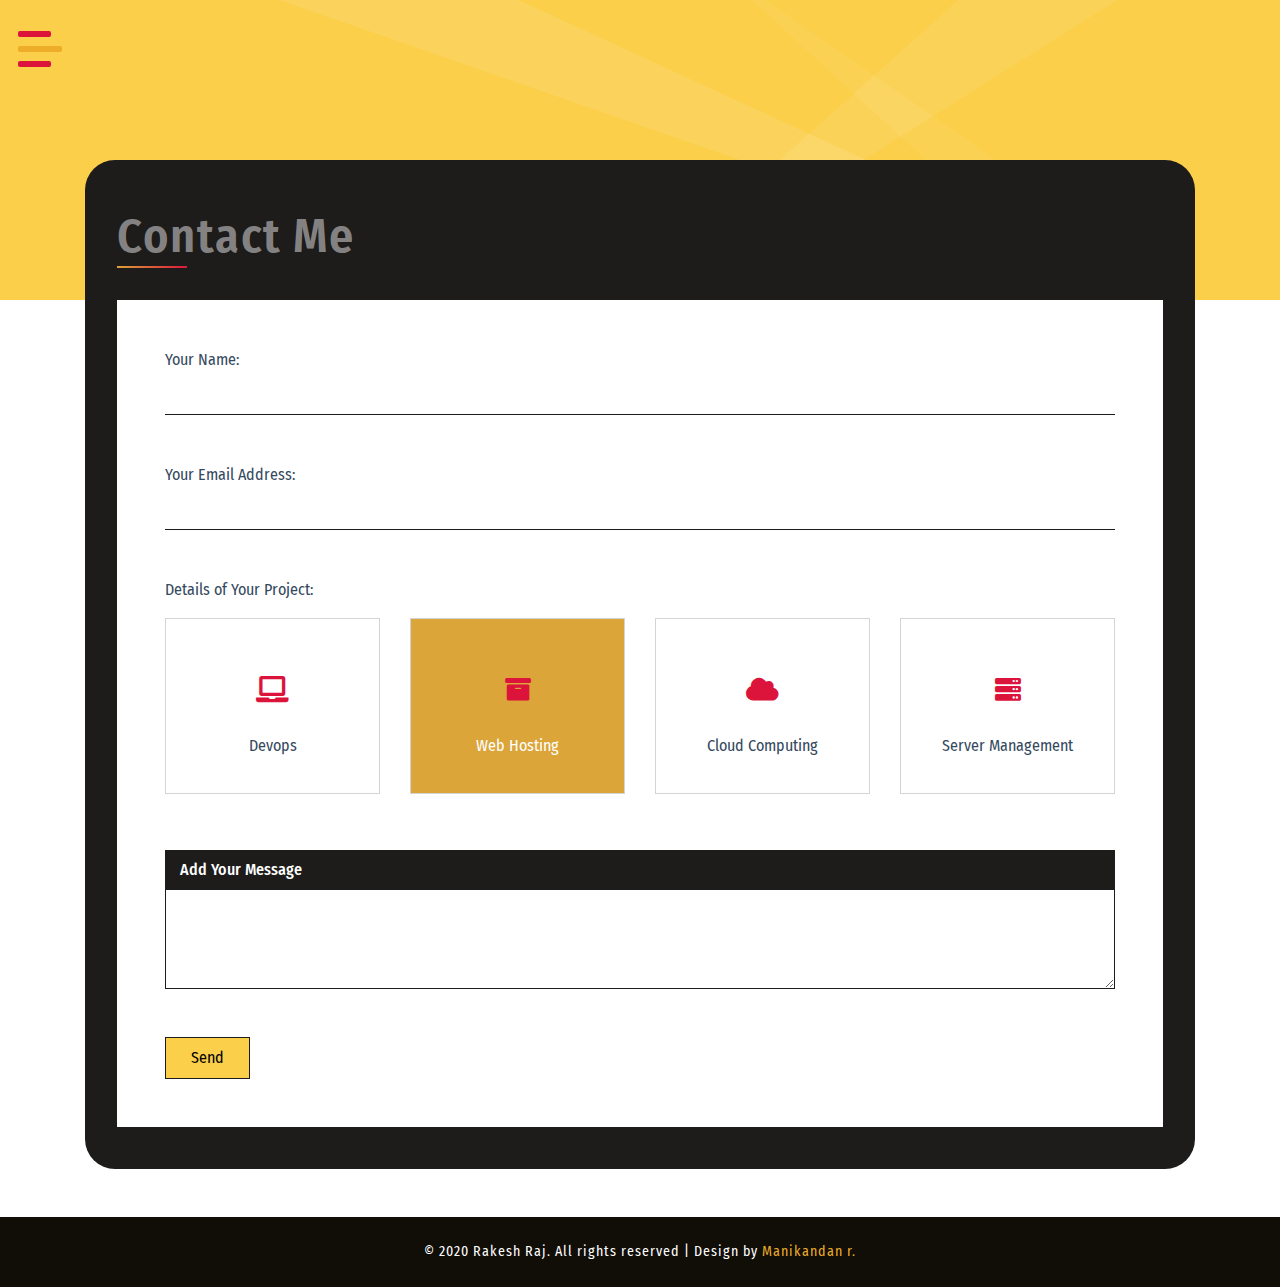
<file: contact.html>
<!--Author: W3layouts
Author URL: http://w3layouts.com
License: Creative Commons Attribution 3.0 Unported
License URL: http://creativecommons.org/licenses/by/3.0/
-->

<!DOCTYPE html>
<html lang="zxx">

<head>
    <title>Rakesh Raj </title>
    <link rel = "icon" href =  
	"https://image.shutterstock.com/image-vector/initial-lowercase-letter-rj-curve-260nw-684858637.jpg" 
        type = "image/x-icon"> 
    <meta name="viewport" content="width=device-width, initial-scale=1">
    <meta charset="utf-8" />
    <meta name="keywords" content="Strive Responsive web template, Bootstrap Web Templates, Flat Web Templates, Android Compatible web template, 
	SmartPhone Compatible web template, free WebDesigns for Nokia, Samsung, LG, Sony Ericsson, Motorola web design" />
    <script>
        addEventListener("load", function () {
            setTimeout(hideURLbar, 0);
        }, false);

        function hideURLbar() {
            window.scrollTo(0, 1);
        }
    </script>
    <!-- Custom Theme files -->
    <link href="css/bootstrap.css" type="text/css" rel="stylesheet" media="all">
    <link href="css/style.css" type="text/css" rel="stylesheet" media="all">
    <!-- nav -->
    <link href="css/menufullpage.css" rel="stylesheet">
    <!-- font-awesome icons -->
    <link href="css/fontawesome-all.min.css" rel="stylesheet">
    <!-- //Custom Theme files -->
    <!-- online-fonts -->
    <link href="//fonts.googleapis.com/css?family=Fira+Sans+Condensed:100,100i,200,200i,300,300i,400,400i,500,500i,600,600i,700,700i,800,800i,900,900i"
        rel="stylesheet">
    <!-- //online-fonts -->
</head>

<body>
    <!-- inner banner -->
    <div class="inner-banner-agile contact-bg">
        <!-- header -->
        <header>
            <!--nav -->
            <a href="#menu" class="menu-link">
                <span>toggle menu</span>
            </a>
            <nav id="menu" class="panel">
                <ul>
                    <li>
                        <a href="index.html">Home</a>
                    </li>
                    <li>
                        <a href="about.html">About</a>
                    </li>
                    <li>
                        <a href="skills.html">Skills</a>
                    </li>
                    <li>
                        <a href="services.html">Services</a>
                    </li>
                    <li>
                        <a href="portfolio.html">Work</a>
                    </li>
                    <li>
                        <a href="contact.html" class="active">contact</a>
                    </li>
                </ul>
            </nav>
            <!-- //nav -->
            <!-- logo -->
            <div class="logo_wthree">
                <a href="index.html">
                   
                </a>
            </div>
            <!-- //logo -->
        </header>
        <!-- //header -->
    </div>
    <!-- //inner banner -->
    <!-- contact -->
    <section class="main-sec-w3 pb-5">
        <div class="container">
            <div class="wthree-inner-sec">
                <div class="sec-head">
                    <h1 class="sec-title-w3 text-capitalize">contact me</h1>
                    <span class="block"></span>
                </div>
                <div class="form-wrapper">
                    <form action="#" method="post">
                        <div class="d-flex flex-column">
                            <label>Your Name:</label>
                            <input class="text-input" type="text" name="text1" id="text1" required>
                        </div>
                        <div class="d-flex flex-column my-sm-5 my-3">
                            <label>Your Email Address:</label>
                            <input class="text-input" type="email" name="email" id="email" required>
                        </div>
                        <div class="select">
                            <label>Details of Your Project:</label>
                            <div class="row mt-2">
                                <div class="three col-lg-3 col-md-6">
                                    <input type="checkbox" name="c1" id="c1">
                                    <label class="checkbox-label" for="c1">
                                        <span class="icon">
                                            <i class="fa fa-laptop"></i>
                                        </span>
                                        <span class="text">Devops</span>
                                    </label>
                                </div>
                                <div class="three col-lg-3 col-md-6 mt-md-0 mt-4">
                                    <input type="checkbox" name="c2" id="c2" checked>
                                    <label class="checkbox-label" for="c2">
                                        <span class="icon">
                                            <i class="fas fa-archive"></i>
                                        </span>
                                        <span class="text">Web Hosting</span>
                                    </label>
                                </div>
                                <div class="three col-lg-3 col-md-6 mt-lg-0 mt-4">
                                    <input type="checkbox" name="c3" id="c3">
                                    <label class="checkbox-label" for="c3">
                                        <span class="icon">
                                            <i class="fa fa-cloud"></i>
                                        </span>
                                        <span class="text">Cloud Computing</span>
                                    </label>
                                </div>
                                <div class="three col-lg-3 col-md-6 mt-lg-0 mt-4">
                                    <input type="checkbox" name="c4" id="c4">
                                    <label class="checkbox-label" for="c4">
                                        <span class="icon">
                                            <i class="fas fa-server"></i>
                                        </span>
                                        <span class="text">Server Management</span>
                                    </label>
                                </div>
                            </div>
                        </div>
                        
                        <div class="d-flex flex-column my-sm-5 my-3">
                            <div class="message">
                                <h2>Add Your Message</h2>
                            </div>
                            <textarea name="t1" id="t1" required></textarea>
                        </div>
                        <input class="submit" type="submit" value="Send" style="background-color: #fbcf4a;">
                    </form>
                </div>
            </div>
        </div>
    </section>
    <!-- //contact -->
    <!-- footer -->
    <footer>
        <div class="cpy-right text-center py-4">
            <p class="text-white">© 2020 Rakesh Raj. All rights reserved | Design by
                <a href="#"> Manikandan r.</a>
            </p>
        </div>
    </footer>
    <!-- //footer -->
    <!-- js -->
    <script src="js/jquery-2.2.3.min.js"></script>
    <!-- //js -->
    <!-- few java snippets-->
    <script src="js/strive.js"></script>
    <!-- //few java snippets-->
    <!-- nav -->
    <script src="js/menuFullpage.min.js"></script>
    <!-- //nav -->
    <!-- smooth scroll -->
    <script src="js/SmoothScroll.min.js "></script>
    <!-- Bootstrap Core JavaScript -->
    <script src="js/bootstrap.js"></script>

</body>

</html>
</file>
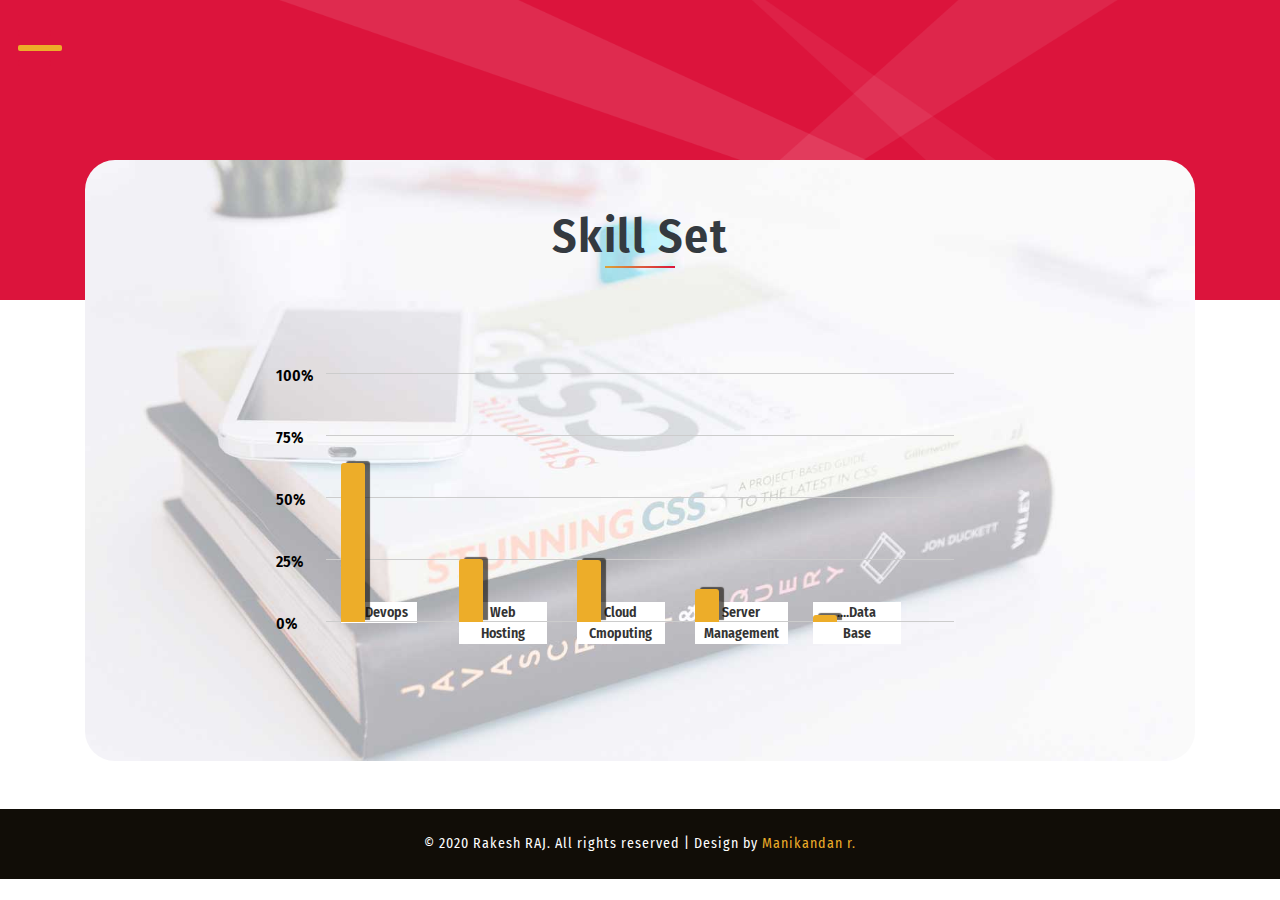
<file: skills.html>
<!--Author: W3layouts
Author URL: http://w3layouts.com
License: Creative Commons Attribution 3.0 Unported
License URL: http://creativecommons.org/licenses/by/3.0/
-->

<!DOCTYPE html>
<html lang="zxx">

<head>
    <title>Rakesh Raj</title>
    <link rel = "icon" href =  
	"https://image.shutterstock.com/image-vector/initial-lowercase-letter-rj-curve-260nw-684858637.jpg" 
        type = "image/x-icon"> 
    <meta name="viewport" content="width=device-width, initial-scale=1">
    <meta charset="utf-8" />
    <meta name="keywords" content="Strive Responsive web template, Bootstrap Web Templates, Flat Web Templates, Android Compatible web template, 
	SmartPhone Compatible web template, free WebDesigns for Nokia, Samsung, LG, Sony Ericsson, Motorola web design" />
    <script>
        addEventListener("load", function () {
            setTimeout(hideURLbar, 0);
        }, false);

        function hideURLbar() {
            window.scrollTo(0, 1);
        }
    </script>
    <!-- Custom Theme files -->
    <link href="css/bootstrap.css" type="text/css" rel="stylesheet" media="all">
    <link href="css/style.css" type="text/css" rel="stylesheet" media="all">
    <!-- nav -->
    <link href="css/menufullpage.css" rel="stylesheet">
    <!-- font-awesome icons -->
    <link href="css/fontawesome-all.min.css" rel="stylesheet">
    <!-- //Custom Theme files -->
    <!-- online-fonts -->
    <link href="//fonts.googleapis.com/css?family=Fira+Sans+Condensed:100,100i,200,200i,300,300i,400,400i,500,500i,600,600i,700,700i,800,800i,900,900i"
        rel="stylesheet">
    <!-- //online-fonts -->
</head>

<body>
    <!-- inner banner -->
    <div class="inner-banner-agile skillset">
        <!-- header -->
        <header>
            <!--nav -->
            <a href="#menu" class="menu-link">
                <span>toggle menu</span>
            </a>
            <nav id="menu" class="panel">
                <ul>
                    <li>
                        <a href="index.html">Home</a>
                    </li>
                    <li>
                        <a href="about.html">About</a>
                    </li>
                    <li>
                        <a href="skills.html" class="active">Skills</a>
                    </li>
                    <li>
                        <a href="services.html">Services</a>
                    </li>
                    <li>
                        <a href="portfolio.html">Work</a>
                    </li>
                    <li>
                        <a href="contact.html">contact</a>
                    </li>
                </ul>
            </nav>
            <!-- //nav -->
            <!-- logo -->
            <div class="logo_wthree">
                <a href="index.html">
               
                </a>
            </div>
            <!-- //logo -->
        </header>
        <!-- //header -->
    </div>
    <!-- inner banner -->
    <!-- skill set -->
    <section class="pb-5">
        <div class="container">
            <div class="wthree-inner-sec skills-bg">
                <div class="sec-head text-center">
                    <h1 class="sec-title-w3 text-capitalize text-dark">skill set</h1>
                    <span class="block mx-auto"></span>
                </div>
                <div class="wthree-row py-md-5 py-3">
                    <div id="wrapper">
                        <div class="chart">
                            <table id="data-table" class="table-responsive">
                                <thead>
                                    <tr>
                                        <th scope="col">.....Devops  </th>
                                        <th scope="col">Web Hosting</th>
                                        <th scope="col">Cloud Cmoputing</th>
                                        <th scope="col">Server Management</th>
                                        <th scope="col">....Data Base</th>
                                    </tr>
                                </thead>
                                <tbody>
                                    <tr>
                                        <td>90</td>
                                        <td>50</td>
                                        <td>80</td>
                                        <td>95</td>
                                        <td>80</td>
                                    </tr>
                                </tbody>
                            </table>
                        </div>
                    </div>
                </div>
            </div>
        </div>
    </section>
    <!-- //skill set -->
    <!-- footer -->
    <footer>
        <div class="cpy-right text-center py-4">
            <p class="text-white">© 2020 Rakesh RAJ. All rights reserved | Design by
                <a href="http://w3layouts.com"> Manikandan r.</a>
            </p>
        </div>
    </footer>
    <!-- //footer -->
    <!-- js -->
    <script src="js/jquery-2.2.3.min.js"></script>
    <!-- //js -->
    <!-- few java snippets-->
    <script src="js/strive.js"></script>
    <!-- //few java snippets-->
    <!-- nav -->
    <script src="js/menuFullpage.min.js"></script>
    <!-- //nav -->
    <!-- skill set -->
    <script src="js/skill.js"></script>
    <!-- //skill set -->
    <!-- smooth scroll -->
    <script src="js/SmoothScroll.min.js "></script>
    <!-- Bootstrap Core JavaScript -->
    <script src="js/bootstrap.js"></script>
</body>

</html>
</file>
<file: css/style.css>
/*--Author: W3Layouts
	Author URL: http://w3layouts.com
	License: Creative Commons Attribution 3.0 Unported
	License URL: http://creativecommons.org/licenses/by/3.0/
 --*/

body {
    margin: 0;
    font-family: 'Fira Sans Condensed', sans-serif;
    background: #fff;
}

body a,
.slider-info a {
    transition: 0.5s all;
    -webkit-transition: 0.5s all;
    -moz-transition: 0.5s all;
    -o-transition: 0.5s all;
    -ms-transition: 0.5s all;
    text-decoration: none;
    outline: none;
}

h1,
h2,
h3,
h4,
h5,
h6 {
    margin: 0;
    font-family: 'Fira Sans Condensed', sans-serif;
}

p {
    margin: 0;
    color: #777;
    font-size: 1em;
    line-height: 1.6;
}

ul {
    margin: 0;
    padding: 0;
}

ul {
    list-style-type: none;
}

body a:hover {
    text-decoration: none;
}

body a:focus {
    outline: none;
    text-decoration: none;
}

/* nav */

header {
    position: relative;
}

.logo_wthree a {
    color: #fff;
    letter-spacing: 1px;
    border: 1px solid transparent;
    position: absolute;
    top: 15px;
    display: block;
    left: 48%;
    text-transform: capitalize;
    width: auto;
    z-index: 1;
}

.logo_wthree a i {
    font-size: 4em;
}

/* /nav */

.block {
    width: 70px;
    display: block;
    height: 2px;
    background: #dba539;
    background: -moz-linear-gradient(-45deg, #e55d87 0%, #5fc3e4 100%);
    background: -webkit-linear-gradient(-45deg, #dba539 0%, #dc143c 100%);
    background: linear-gradient(135deg, #dba539 0%, #dc143c 100%);
}

/* banner */

.layer {
    background: rgba(25, 98, 106, 0.23);
    background: rgba(0, 0, 0, 0.39);
    padding: 19vw 0 0;
    min-height: 100vh;
}

.agile_banner.bg1 {
    background: url(../images/banner.jpg) center no-repeat;
    background-size: cover;
    -webkit-background-size: cover;
    -moz-background-size: cover;
    -o-background-size: cover;
    -ms-background-size: cover;
    background-size: cover;
}

.agile_banner.bg2 {
    background: url(../images/bg2.jpg) center no-repeat;
    background-size: cover;
    -webkit-background-size: cover;
    -moz-background-size: cover;
    -o-background-size: cover;
    -ms-background-size: cover;
    background-size: cover;
}

.agile_banner.bg3 {
    background: url(../images/bg3.jpg) center no-repeat;
    background-size: cover;
    -webkit-background-size: cover;
    -moz-background-size: cover;
    -o-background-size: cover;
    -ms-background-size: cover;
    background-size: cover;
}

.agile_banner.bg4 {
    background: url(../images/bg4.jpg) center no-repeat;
    background-size: cover;
    -webkit-background-size: cover;
    -moz-background-size: cover;
    -o-background-size: cover;
    -ms-background-size: cover;
    background-size: cover;
}

.banner_text_wthree h1,
.banner_text_wthree h2 {
    text-transform: uppercase;
    color: rgba(212, 209, 209, 0.59);
    letter-spacing: 3px;
    font-size: 2.5em;
}

ul.list-inline.bnr_list_w3 li a,
a.btn-slide {
    text-transform: capitalize;
    letter-spacing: 1px;
    font-size: 1.1em;
    background: rgba(0, 0, 0, 0.46);
    padding: 0.5em 2em;
    border: 1px solid transparent;
    font-weight: 300;
}

ul.list-inline.bnr_list_w3 li a:hover,
a.btn-slide:hover {
    -webkit-transition: border 3s ease;
    -moz-transition: border 3s ease;
    -o-transition: border 3s ease;
    -ms-transition: border 3s ease;
    transition: border 3s ease;
    border: 1px solid #fff;
}

.bg-dark {
    background-color: #171209 !important;
}

/* //banner */

/* type writer */

#text {
    font-size: 2.3em;
    color: #edad29;
    letter-spacing: 1px;
}

span.banner_text_w3ls {
    border-right: .05em solid;
    animation: caret 1s steps(1) infinite;
}

@keyframes caret {
    50% {
        border-color: transparent;
    }
}

/* //type writer */

/* inner banner */

.inner-banner-agile {
    background: url(../images/bg.jpg) no-repeat center;
    background-size: cover;
    min-height: 300px;
}

.inner-banner-agile.skillset {
    background: #dc143c url(../images/bg.png) center no-repeat;
    background-size: cover;
}

.inner-banner-agile.banner-port {
    background: #e64c3e;
}

.inner-banner-agile.services {
    background: #19adf2;
}

.inner-banner-agile.contact-bg {
    background: #fbcf4a url(../images/bg.png) center no-repeat;
    background-size: cover;
}

.wthree-inner-sec {
    background: #1d1c1b;
    margin-top: -140px;
    border-radius: 30px;
    padding: 2em;
}

.wthree-inner-sec.skills-bg {
    background: #1d1c1b url(../images/skills.jpg) no-repeat center;
    background-size: cover;
}

.sec-head {
    margin: 1em 0 2em;
}

h1.sec-title-w3 {
    color: rgba(212, 209, 209, 0.59);
    font-size: 3em;
    font-weight: 600;
    letter-spacing: 1.5px;
}

/* //inner banner */

/* portfolio */

.portfolio-categ li {
    color: #333;
    cursor: pointer;
    display: inline-block;
    padding: 7px 15px;
    font-size: 1em;
    margin: 0 0.4em;
    letter-spacing: 1px;
    text-transform: capitalize;
    background: #000;
}

.portfolio-item2 a {
    cursor: zoom-in;
}

.portfolio-categ li a {
    color: #777;
}

.image-block {
    display: block;
    position: relative;
}

.portfolio-area li {
    float: left;
    list-style-type: none;
    overflow: hidden;
    max-width: 261px;
}

.home-portfolio-text {
    margin-top: 10px;
}

.portfolio-categ li.active {
    background: #dc143c;
    color: #fff;
}

.portfolio-categ li.active a {
    color: #fff;
}

/* //portfolio */

/* contact */

.form-wrapper {
    background-color: #fff;
    color: #34495e;
    margin: 10px 0;
    padding: 3em;
    -webkit-box-sizing: border-box;
    -moz-box-sizing: border-box;
    box-sizing: border-box;
}

input:focus {
    outline: none;
}

/* TEXT INPUTS */

.text-input {
    width: 100%;
    border: none;
    border-bottom: 1px solid #1d1c1b;
    margin: 0;
    padding: 5px 15px;
    font-family: 'Fira Sans Condensed', sans-serif;
    color: #34495e;
    -webkit-box-sizing: border-box;
    -moz-box-sizing: border-box;
    box-sizing: border-box;
}

/* CHECKBOX INPUTS */

input[type="checkbox"] {
    display: none;
}

input[type="checkbox"]:checked+.checkbox-label {
    background-color: #dba539;
    color: #fff;
    -webkit-transition: all 0.3s ease-in-out;
    -o-transition: all 0.3s ease-in-out;
    transition: all 0.3s ease-in-out;
}

.checkbox-label {
    display: block;
    padding: 30px 0;
    border: 1px solid #d4d4d4;
    color: #34495e;
    cursor: pointer;
}

.text,
.icon {
    display: block;
    padding: 5px 0;
    text-align: center;
}

/* RANGE INPUT */

input[type=range] {
    -webkit-appearance: none;
    width: 100%;
    background: transparent;
    cursor: pointer;
}

input[type=range]::-webkit-slider-thumb {
    -webkit-appearance: none;
}

input[type=range]:focus {
    outline: none;
}

input[type=range]::-ms-track {
    width: 100%;
    cursor: pointer;
    background: transparent;
    border-color: transparent;
    color: transparent;
}

input[type=range]::-webkit-slider-thumb {
    -webkit-appearance: none;
    border: none;
    height: 16px;
    width: 16px;
    border-radius: 50%;
    background: #34495e;
    margin-top: -4px;
}

input[type=range]::-moz-range-thumb {
    -webkit-appearance: none;
    border: none;
    height: 16px;
    width: 16px;
    border-radius: 50%;
    background: #34495e;
    margin-top: -4px;
}

input[type=range]::-ms-thumb {
    -webkit-appearance: none;
    border: none;
    height: 16px;
    width: 16px;
    border-radius: 50%;
    background: #34495e;
    margin-top: -4px;
}

input[type=range]::-webkit-slider-runnable-track {
    width: 100%;
    height: 5px;
    background: #ddd;
    border: none;
    border-radius: 3px;
}

input[type=range]::-moz-range-track {
    width: 100%;
    height: 5px;
    background: #ddd;
    border: none;
    border-radius: 3px;
}

input[type=range]::-ms-track {
    width: 100%;
    height: 5px;
    background: #ddd;
    border: none;
    border-radius: 3px;
}

/* TEXTAREA */

.message h2 {
    background-color: #1d1c1b;
    color: #fff;
    font-size: 1em;
    padding: 10px 15px;
}

#t1 {
    width: 100%;
    height: 100px;
    border: 1px solid #1d1c1b;
    margin: 0;
    padding: 15px;
    font-family: 'Fira Sans Condensed', sans-serif;
    color: #34495e;
    -webkit-box-sizing: border-box;
    -moz-box-sizing: border-box;
    box-sizing: border-box;
}

#t1:focus {
    outline: none;
}

/* SUBMIT BUTTON */

.submit {
    border: 1px solid #1d1c1b;
    color: #000;
    background-color: #fff;
    overflow: hidden;
    cursor: pointer;
    display: inline-block;
    padding: 8px 25px;
    position: relative;
    -webkit-transition: all 0.3s ease-in-out;
    -o-transition: all 0.3s ease-in-out;
    transition: all 0.3s ease-in-out;
}

.submit:hover {
    background-color: #1d1c1b;
    color: #fff;
    padding: 0.5em 3em;
}

/* //contact */

/* about */

.profile-image {
    border-radius: 1em;
    background-color: #dc143c;
}

.profile-title {
    display: block;
    position: absolute;
    top: 8%;
    left: 34%;
    color: #333;
    z-index: 2;
    font-weight: 700;
    font-size: 4.5em;
    line-height: 1em;
    margin: 0;
}

.profile-title span {
    display: block;
    text-align: right;
    color: #fff;
    margin-left: 1.5em;
}

.profile-info {
    position: absolute;
    top: 30%;
    width: 61%;
    padding: 2rem 2rem;
    right: 0;
    margin: 1rem;
    border-radius: 1em;
    background: #fff;
    /* -webkit-box-shadow: 0px 15px 50px -13px rgba(0,0,0,0.34); */
    -moz-box-shadow: 0px 15px 50px -13px rgba(0, 0, 0, 0.34);
    box-shadow: 0px 15px 50px -13px rgba(0, 0, 0, 0.34);
}

.profile-info:before,
.profile-info:after {
    position: absolute;
    width: 50%;
    height: 20px;
    content: ' ';
    left: 25px;
    bottom: 30px;
    transform: skew(-7deg) rotate(-3deg);
    box-shadow: 0 30px 2px 7px rgba(0, 0, 0, 0.3);
    z-index: -1;
}

.profile-info:after {
    left: auto;
    right: 25px;
    transform: skew(4deg) rotate(3deg);
}

.profile-info .content h3 {
    text-transform: uppercase;
    color: #dc143c;
    letter-spacing: 0.2em;
}

.profile-info .content p {
    font-weight: 400;
    margin: 2rem 0;
    line-height: 1.5;
}

.profile-info .content .link_about a {
    color: #333;
}

.profile-info .content .link_about i {
    color: #dc143c;
    margin-right: 4%;
}

.profile-info .content .link_about a:hover,
.profile-info .content .link_about a:visited {
    text-decoration: none;
    color: inherit;
    transition: color 0.25s;
}

.profile-info .content .link_about a:hover,
.profile-info .content .link_about a:visited:hover {
    color: #dc143c;
    transition: color 0.25s;
}

.profile-info .stats .stat {
    color: #dc143c;
    font-size: 0.95em;
    line-height: 2;
}

.profile-info .stats .stat .number {
    font-size: 2em;
    font-weight: 300;
    font-family: 'Fira Sans Condensed', sans-serif;
    line-height: 100%;
    color: #333;
    vertical-align: top;
    margin-right: 3%;
}

.content img {
    border-radius: 50% !important;
    border-color: #000;
    padding: 5px;
    border-bottom: 5px solid #e9a422;
    border-right: 5px solid #efab2e;
}

/* //about */

/* skills */

.wthree-inner-sec.skills-bg h4 {
    color: #333;
}

/* Table */

#data-table {
    border: none;
    /* Turn off all borders */
    border-top: 1px solid #ccc;
    width: 60%;
}

#data-table th,
#data-table td {
    border: none;
    /* Turn off all borders */
    border-bottom: 1px solid #ccc;
    margin: 0;
    padding: 10px;
    text-align: left;
}

/* Toggle */

.toggles {
    background: #ebebeb;
    color: #545454;
    height: 20px;
    padding: 15px;
}

.toggles p {
    margin: 0;
}

.toggles a {
    background: #222;
    border-radius: 3px;
    color: #fff;
    display: block;
    float: left;
    margin: 0 10px 0 0;
    padding: 0 6px;
    text-decoration: none;
}

.toggles a:hover {
    background: #666;
}

#reset-graph-button {
    float: right;
}

/* Graph */

/* Containers */

#wrapper {
    margin: 25px auto;
    width: 60%;
}

#figure {
    position: relative;
}

#figure ul {
    list-style: none;
    margin: 0;
    padding: 0;
}

.graph {
    height: 283px;
    position: relative;
}

/* Legend */

.legend {
    background: #f0f0f0;
    border-radius: 4px;
    bottom: 0;
    position: absolute;
    text-align: left;
    width: 540px;
}

.legend li {
    display: block;
    float: left;
    height: 20px;
    margin: 0;
    padding: 10px 30px;
    width: 120px;
}

.legend span.icon {
    background-position: 50% 0;
    border-radius: 2px;
    display: block;
    float: left;
    height: 16px;
    margin: 2px 10px 0 0;
    width: 16px;
}

/* X-Axis */

.x-axis {
    bottom: 7px;
    color: #555;
    position: absolute;
    text-align: center;
    width: 100%;
}

.x-axis li {
    float: left;
    margin: 0 15px;
    padding: 5px 0;
    width: 14%;
}

.x-axis li span {
    float: left;
    color: #333;
    background: #fff;
    padding: 0 9px;
    font-weight: 600;
    font-size: 14px;
}

/* Y-Axis */

.y-axis {
    color: #555;
    position: absolute;
    text-align: right;
    width: 100%;
}

.y-axis li {
    border-top: 1px solid #ccc;
    display: block;
    height: 62px;
    width: 100%;
}

.y-axis li span {
    display: block;
    margin: -10px 0 0 -60px;
    padding: 0 10px;
    width: 40px;
    color: #000;
    font-size: 1em;
    font-weight: 600;
}

/* Graph Bars */

.bars {
    height: 249px;
    position: absolute;
    width: 100%;
    z-index: 10;
}

.bar-group {
    float: left;
    height: 100%;
    margin: 0 15px;
    position: relative;
    width: 14%;
}

.bar {
    border-radius: 3px 3px 0 0;
    bottom: 0;
    cursor: pointer;
    height: 0;
    position: absolute;
    text-align: center;
    width: 24px;
}

.bar span {
    background: #fefefe;
    border-radius: 3px;
    left: -8px;
    display: none;
    margin: 0;
    position: relative;
    text-shadow: rgba(255, 255, 255, 0.8) 0 1px 0;
    width: 40px;
    z-index: 20;
    -webkit-box-shadow: rgba(0, 0, 0, 0.6) 0 1px 4px;
    box-shadow: rgba(0, 0, 0, 0.6) 0 1px 4px;
}

.bar:hover span {
    display: block;
    margin-top: -25px;
}

#data-table.js {
    display: none;
}

.bar span {
    background: #fefefe;
}

.fig0 {
    background: #edad29;
    box-shadow: 5px -2px 1px rgba(17, 13, 7, 0.63);
}

/* //skills */

.wthree-inner-sec.services-bg {
    background: rgba(255, 255, 255, 0.12);
}

.services-box {
    margin-bottom: 20px;
    border-bottom: 1px dashed #dfe0e1;
    padding: 20px 0;
    transition: all 1s;
    -moz-transition: all 1s;
    /* Firefox 4 */
    -webkit-transition: all 1s;
    /* Safari and Chrome */
    -o-transition: all 1s;
    /* Opera */
}

.services-box:hover {
    background: #f2f2f2;
    transition: all 1s;
    -moz-transition: all 1s;
    /* Firefox 4 */
    -webkit-transition: all 1s;
    /* Safari and Chrome */
    -o-transition: all 1s;
    /* Opera */
}

.services-box:hover i {
    background: transparent;
    border-radius: 100px;
    color: #dc143c;
}

.icon i {
    width: 70px;
    height: 70px;
    color: #dc143c;
    border-radius: 50%;
    line-height: 70px;
    text-align: center;
    font-size: 26px;
    transition: all 1s;
    -moz-transition: all 1s;
    -webkit-transition: all 1s;
    -o-transition: all 1s;
}

.service-content {
    margin-left: 1em;
}

.service-content h4,
.service-content h2 {
    font-size: 20px;
    font-weight: 600;
    line-height: 35px;
    margin-bottom: 0.5em;
}

.service-txt h5 {
    text-transform: capitalize;
    font-size: 2.5em;
    color: #000;
    letter-spacing: 1px;
    font-weight: 300;
    line-height: 1.5;
}

.service-txt h5 span {
    background: #19adf2;
    font-weight: 600;
    color: #fff;
    padding: 0 4px;
}

/* //services */

.cpy-right {
    background: #110d07;
}

.cpy-right p,
.cpy-right a {
    color: #edad29;
    font-size: 14px;
    letter-spacing: 1px;
}

/* -- Responsive code -- */
@media screen and (max-width: 1366px) {
    .profile-title {
        font-size: 4em;
    }
}

@media screen and (max-width: 1280px) {
    #menu ul {
        margin-top: 100px;
    }
}

@media screen and (max-width: 1080px) {
    .profile-title {
        font-size: 3.8em;
        top: 12%;
    }
}

@media screen and (max-width: 1050px) {}

@media screen and (max-width: 1024px) {
    h1.sec-title-w3 {
        color: rgba(212, 209, 209, 0.59);
        font-size: 2.5em;
    }
    .service-txt h5 {
        font-size: 2em;
        letter-spacing: 0px;
    }
}

@media screen and (max-width: 991px) {
    .inner-banner-agile {
        min-height: 260px;
    }
    #wrapper {
        width: 80%;
    }
    .profile-info {
        width: 85%;
    }
    .service-txt h5 {
        font-size: 1.8em;
    }
    .portfolio-categ li {
        padding: 7px 13px;
        margin: 0 0.4em 0 0;
    }
    .portfolio-area li {
        max-width: 208px;
    }
}

@media screen and (max-width: 900px) {
    h1.sec-title-w3 {
        letter-spacing: 1px;
    }
    .checkbox-label {
        padding: 15px 0;
    }
    .icon i {
        width: 50px;
        height: 50px;
        line-height: 50px;
    }
    .layer {
        padding: 26vw 0 0;
    }
    .agile_banner.bg1 {
        background-position: right;
    }
}

@media screen and (max-width: 800px) {
    .profile-title {
        font-size: 3.2em;
        top: 12%;
    }
    .banner_text_wthree h1,
    .banner_text_wthree h2 {
        letter-spacing: 1px;
        font-size: 2.2em;
    }
}

@media screen and (max-width: 768px) {
    #text {
        font-size: 2em;
    }
}

@media screen and (max-width: 736px) {
    h1.sec-title-w3 {
        font-size: 2.2em;
    }
    .bar-group,
    .x-axis li {
        width: 10%;
    }
    .profile-info {
        top: 28%;
        width: 100%;
        right: -15px;
    }
    .profile-title {
        font-size: 3em;
        top: 6%;
    }
    .portfolio-categ li {
        margin: 0.4em;
        font-size: 0.9em;
    }
    .portfolio-area li {
        max-width: 148px;
    }
    .layer {
        padding: 34vw 0 0;
    }
}

@media screen and (max-width: 667px) {
    .inner-banner-agile {
        min-height: 220px;
    }
    .wthree-inner-sec {
        margin-top: -90px;
        padding: 1.5em;
    }
    .service-txt h5 {
        font-size: 1.6em;
        margin-top: 2em;
    }
}

@media screen and (max-width: 640px) {
    .profile-title {
        font-size: 2.8em;
    }
    .layer {
        padding: 40vw 0 0;
    }
}

@media screen and (max-width: 568px) {
    h1.sec-title-w3 {
        font-size: 2em;
    }
    .form-wrapper {
        padding: 2em;
    }
    .about-bot-w3l {
        padding-bottom: 3em;
    }
    .profile-info {
        top: 20%;
    }
    .layer {
        padding: 43vw 3vw 0;
    }
}

@media screen and (max-width: 480px) {
    .wthree-inner-sec {
        margin-top: -90px;
        padding: 1em;
    }
    .bar-group {
        margin: 0 0 0 30px;
    }
    .y-axis li span {
        margin: -10px 0 0 -33px;
    }
    .profile-title {
        font-size: 2.5em;
    }
    .profile-info {
        top: 22%;
    }
    .wthree-inner-sec.about-bot-w3ls {
        padding-bottom: 9em;
    }
    .portfolio-area li {
        max-width: 133px;
    }
    .portfolio-categ li {
        margin: 0.4em 0.4em 0.4em 0;
    }
    #text {
        font-size: 1.8em;
        height: 90px;
    }
    .layer {
        padding: 50vw 3vw 0;
    }
}

@media screen and (max-width: 414px) {
    ul.list-inline.bnr_list_w3 li a,
    a.btn-slide {
        padding: 0.5em 1em;
    }
    .bar-group,
    .x-axis li {
        width: 7%;
    }
    .row.pro-contact {
        display: block;
    }
    .wthree-inner-sec.about-bot-w3ls {
        padding-bottom: 13em;
    }
    .profile-info .stats .stat .number {
        font-size: 1.8em;
    }
    .service-txt h5 {
        font-size: 1.4em;
    }
    .portfolio-area li {
        max-width: 167px;
    }
    .layer {
        padding: 58vw 3vw 0;
    }
}

@media screen and (max-width: 384px) {
    .form-wrapper {
        padding: 1em;
    }
    .bar-group,
    .x-axis li {
        width: 5%;
    }
    .profile-info.row {
        display: block;
    }
    .link_about {
        margin-top: 1em;
    }
    .profile-info {
        padding: 2rem 1rem;
    }
    .wthree-inner-sec.about-bot-w3ls {
        padding-bottom: 17em;
    }
    .profile-title {
        font-size: 2.2em;
    }
    .portfolio-categ li {
        margin: 0 0.2em 0.2em 0;
        font-size: 0.85em;
    }
    .portfolio-area li {
        max-width: 304px;
    }
    .banner_text_wthree h1, .banner_text_wthree h2 {
        font-size: 1.85em;
    }
}

@media screen and (max-width: 375px) {
    .portfolio-categ li {
        letter-spacing: 0.5px;
    }
    #text {
        font-size: 1.6em;
    }
    .logo_wthree a i {
        font-size: 3.5em;
    }
}

@media screen and (max-width: 320px) {
    .banner_text_wthree h1, .banner_text_wthree h2 {
        font-size: 1.6em;
    }
    #text {
        font-size: 1.4em;
    }
    #wrapper {
        width: 90%;
    }
    .profile-title {
        font-size: 1.8em;
        top: 3%;
        left: 27%;
    }
    .wthree-inner-sec.about-bot-w3ls {
        padding-bottom: 24em;
    }
    .cpy-right {
        padding: 1rem;
    }
    .service-content h4,
    .service-content h2 {
        font-size: 18px;
    }
    .portfolio-categ li {
        letter-spacing: 0px;
    }
    ul.list-inline.bnr_list_w3 li a, a.btn-slide {
        padding: 0.5em 0.4em;
        font-size: 1em;
    }
    .layer {
        padding: 75vw 3vw 0;
    }
}

/* -- //Responsive code -- */
</file>
<file: css/menufullpage.css>
/* ==========================
   MENU FULLPAGE CSS
========================== */

.panel {
    position: fixed;
    left: -100%;
    /*left or right and the width of your navigation panel*/
    width: 100%;
    /*should match the above value*/
}

.menu-link i {
    text-decoration: none;
    font-size: 40px;
    color: #fff;
}

#menu {
    background: rgba(33, 33, 33, 0.6);
    z-index: 998;
}

#menu ul {
    margin-top: 150px;
}

#menu li {
    text-align: center;
    transition: all 0.4s ease;
    padding: 20px 0;
}

#menu li a {
    color: #fff;
    font-size: 23px;
    letter-spacing: 1px;
    text-decoration: none;
    text-transform: uppercase;
    padding: 20px 0;
}

#menu li a.active {
    color: #edad29;
}

#menu li a:hover {
    color: #edad29;
}

.menu-link {
    z-index: 999;
    display: block;
    position: fixed;
    top: 0;
    left: 0;
    overflow: hidden;
    margin: 0;
    padding: 0;
    width: 80px;
    height: 80px;
    font-size: 0;
    text-indent: -9999px;
    -webkit-appearance: none;
    -moz-appearance: none;
    appearance: none;
    box-shadow: none;
    border-radius: none;
    border: none;
    cursor: pointer;
    -webkit-transition: background 0.3s;
    transition: background 0.3s;
    background-color: transparent;
}

.menu-link:focus {
    outline: none;
}

.menu-link span {
    display: block;
    position: absolute;
    top: 45px;
    left: 18px;
    right: 18px;
    height: 6px;
    border-radius: 2px;
    background: #edad29;
    -webkit-transition: background 0 0.3s;
    transition: background 0 0.3s;
}

.menu-link span::before,
.menu-link span::after {
    position: absolute;
    display: block;
    left: 0;
    width: 76%;
    height: 6px;
    border-radius: 2px;
    background-color: #dc143c;
    content: "";
    -webkit-transition-duration: 0.3s, 0.3s;
    transition-duration: 0.3s, 0.3s;
    -webkit-transition-delay: 0.3s, 0;
    transition-delay: 0.3s, 0;
}

.menu-link span::before {
    top: -15px;
    -webkit-transition-property: top, -webkit-transform;
    transition-property: top, transform;
}

.menu-link span::after {
    bottom: -15px;
    -webkit-transition-property: bottom, -webkit-transform;
    transition-property: bottom, transform;
}

/* active state, i.e. menu open */

.menu-open {
    background-color: transparent;
}

.menu-open span {
    background: none;
}

.menu-open span::before {
    top: 0;
    -webkit-transform: rotate(45deg);
    -ms-transform: rotate(45deg);
    transform: rotate(45deg);
}

.menu-open span::after {
    bottom: 0;
    -webkit-transform: rotate(-45deg);
    -ms-transform: rotate(-45deg);
    transform: rotate(-45deg);
}

.menu-open span::before,
.menu-open span::after {
    -webkit-transition-delay: 0, 0.5s;
    transition-delay: 0, 0.5s;
}

@media screen and (max-width: 1440px) {
    #menu ul {
        margin-top: 100px;
    }
}

@media screen and (max-width: 991px) {
    #menu li a {
        font-size: 20px;
    }
}

@media screen and (max-width:800px) {
    #menu li {
        padding: 15px 0;
    }
    #menu ul {
        margin-top: 140px;
    }
}

@media screen and (max-width:480px) {
    .menu-link {
        width: 70px;
    }

}
</file>
